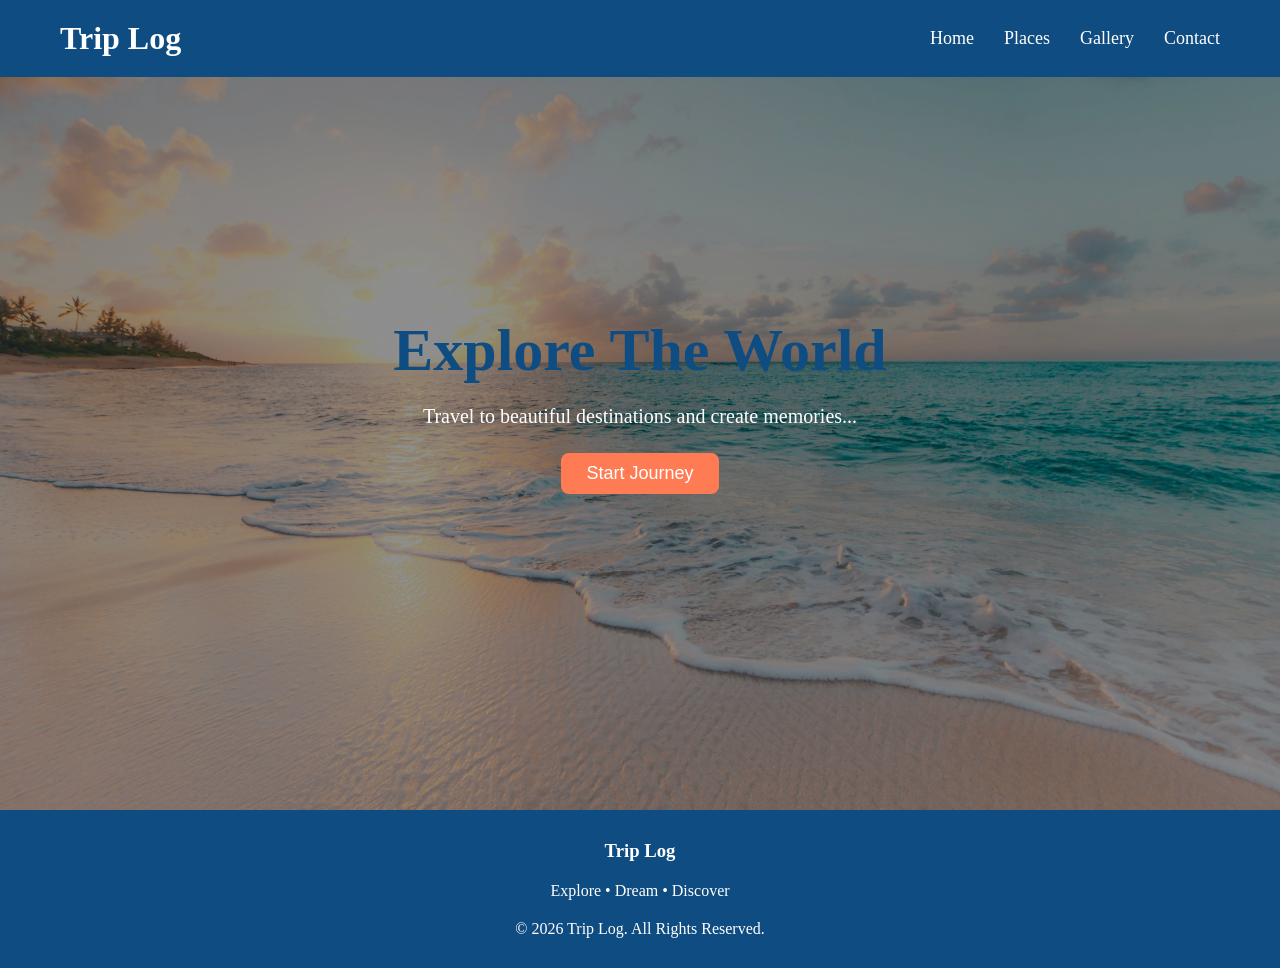
<file: index.html>
<!DOCTYPE html>
<html lang="en">
<head>
    <meta charset="UTF-8">
    <meta name="viewport" content="width=device-width, initial-scale=1.0">
    <title>Trip Log</title>
    <link href="CSS/style.css" rel="stylesheet">
</head>
<body>
    <!-- header -->
    <header>
        <!-- navbar -->
        <nav class="navbar">
            <h1 class="triplog">Trip Log</h1>

            <ul class="navlinks">
                <li><a href="index.html">Home</a></li>
                <li><a href="places.html">Places</a></li>
                <li><a href="gallery.html">Gallery</a></li>
                <li><a href="contact.html">Contact</a></li>
            </ul>
        </nav>

        <!-- section -->
         <section class="hero">
            <div class="hero-content">
                <h2>Explore The World</h2>
                <p>Travel to beautiful destinations and create memories...</p>
                <button>Start Journey</button>
            </div>
         </section>

    </header>
   
    <!-- footer -->
     <footer>
        <h3>Trip Log</h3>
        <p>Explore • Dream • Discover</p>
        <p>&copy; 2026 Trip Log. All Rights Reserved.</p>
     </footer>
</body>
</html>
</file>
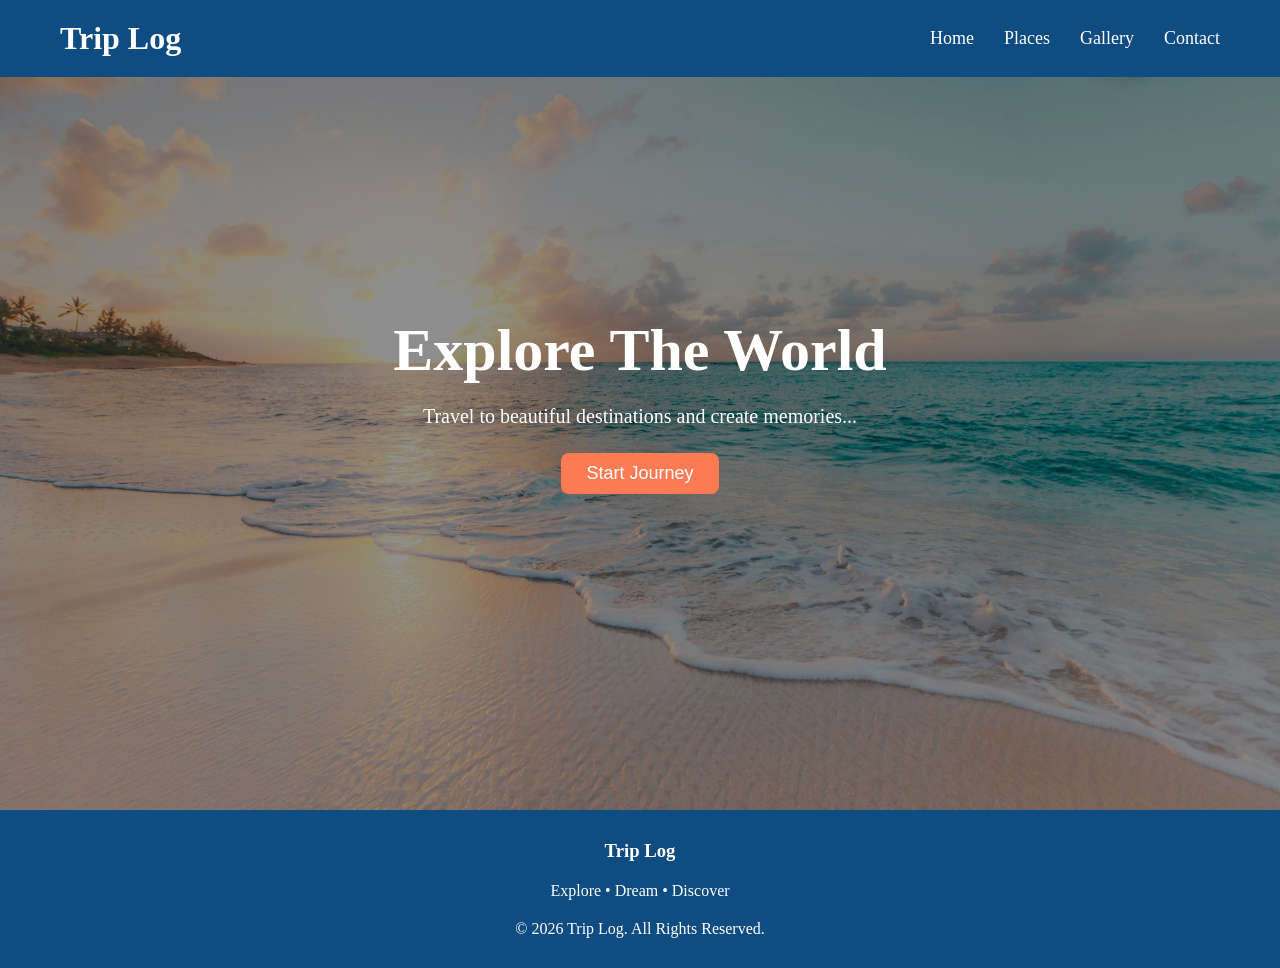
<file: HTML/index.html>
<!DOCTYPE html>
<html lang="en">
<head>
    <meta charset="UTF-8">
    <meta name="viewport" content="width=device-width, initial-scale=1.0">
    <title>Trip Log</title>
    <link href="../CSS/style.css" rel="stylesheet">
</head>
<body>
    <!-- header -->
    <header>
        <!-- navbar -->
        <nav class="navbar">
            <h1 class="triplog">Trip Log</h1>

            <ul class="navlinks">
                <li><a href="index.html">Home</a></li>
                <li><a href="places.html">Places</a></li>
                <li><a href="gallery.html">Gallery</a></li>
                <li><a href="contact.html">Contact</a></li>
            </ul>
        </nav>

        <!-- section -->
         <section class="hero">
            <div class="hero-content">
                <h1>Explore The World</h1>
                <p>Travel to beautiful destinations and create memories...</p>
                <button>Start Journey</button>
            </div>
         </section>

    </header>
   
    <!-- footer -->
     <footer>
        <h3>Trip Log</h3>
        <p>Explore • Dream • Discover</p>
        <p>&copy; 2026 Trip Log. All Rights Reserved.</p>
     </footer>
</body>
</html>
</file>
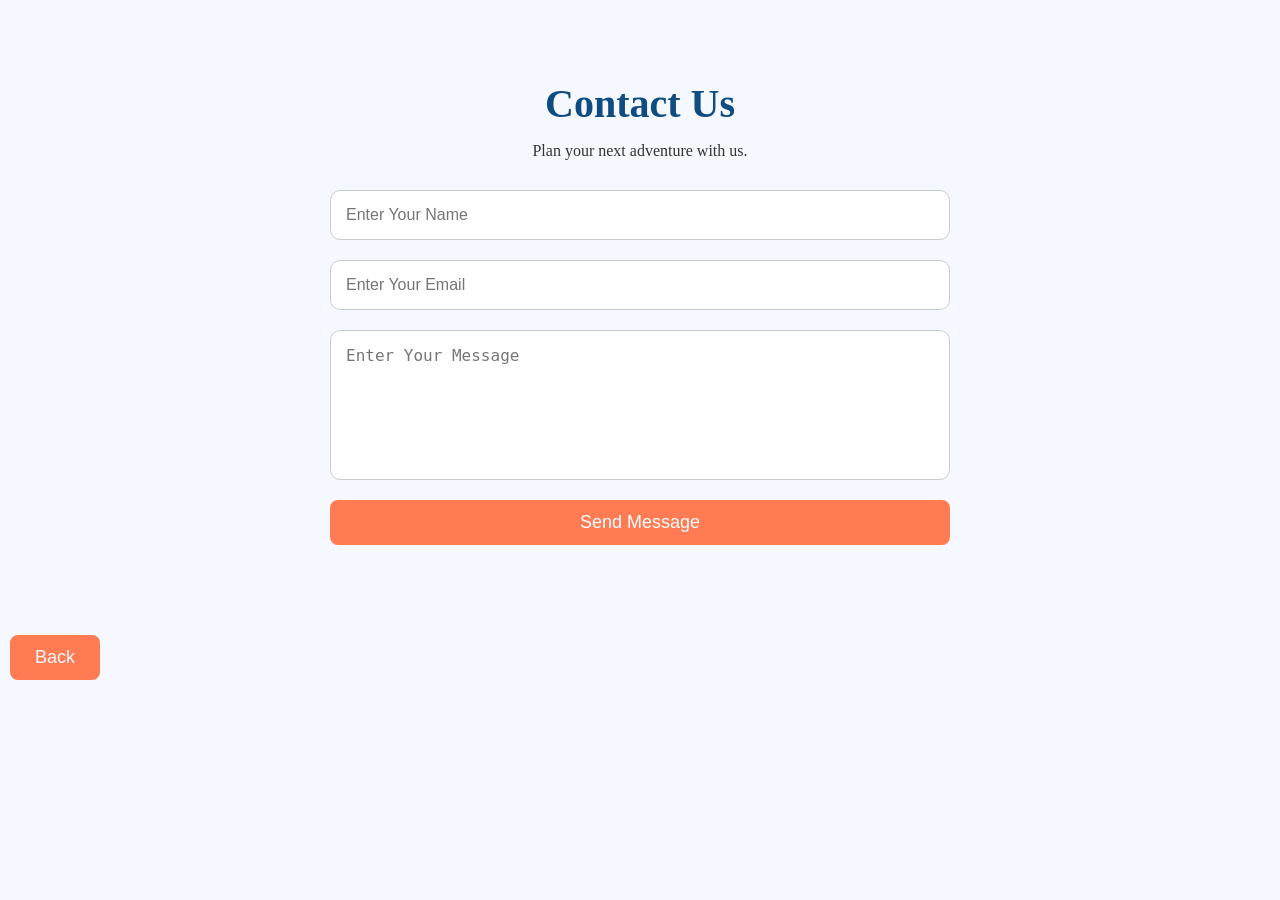
<file: contact.html>
<!DOCTYPE html>
<html lang="en">
<head>
    <meta charset="UTF-8">
    <meta name="viewport" content="width=device-width, initial-scale=1.0">
    <title>Document</title>
    <link href="CSS/style.css" rel="stylesheet">
</head>
<body>
    <section class="contact">
        <h2>Contact Us</h2>
        <p>Plan your next adventure with us.</p>

        <form class="contact-form">
            <input type="text" placeholder="Enter Your Name">
            <input type="email" placeholder="Enter Your Email">
            <textarea placeholder="Enter Your Message"></textarea>
            <button type="submit">Send Message</button>
        </form>
    </section>
    <button class="placeButton"><a href="index.html">Back</a></button>
</body>
</html>
</file>
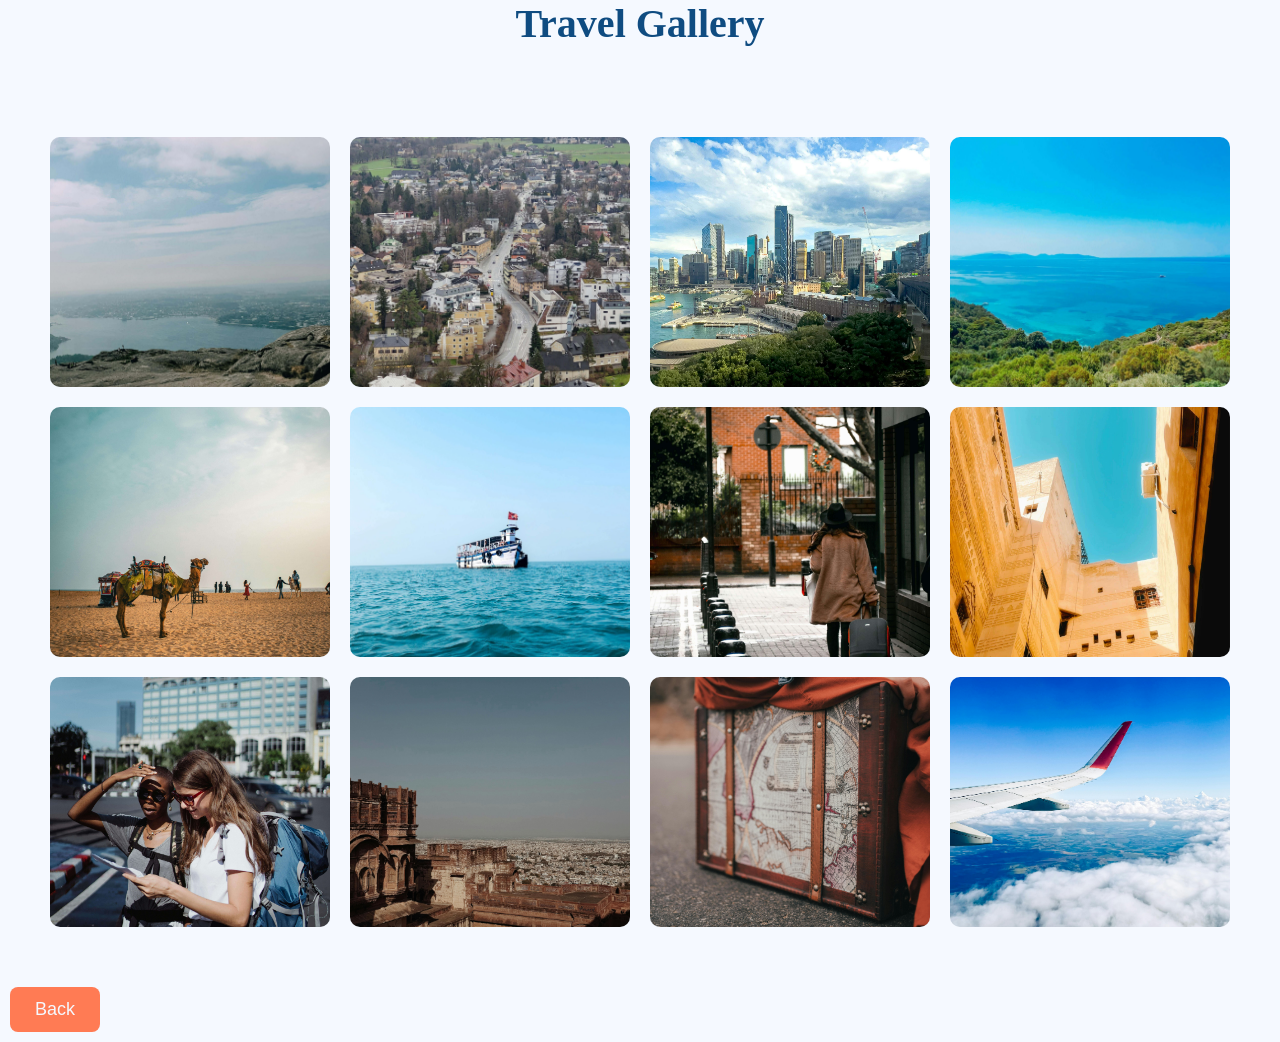
<file: gallery.html>
<!DOCTYPE html>
<html lang="en">
<head>
    <meta charset="UTF-8">
    <meta name="viewport" content="width=device-width, initial-scale=1.0">
    <title>Document</title>
    <link href="CSS/style.css" rel="stylesheet">
</head>
<body>
      <!-- GALARY -->
    <section class="Gallery">
        <h2>Travel Gallery</h2>
        <div class="gallery-container">
            <img src="images/gallery1.jpg" alt="">
            <img src="images/gallery2.jpg" alt="">
            <img src="images/gallery3.jpg" alt="">
            <img src="images/gallery4.jpg" alt="">
            <img src="images/gallery5.jpg" alt="">
            <img src="images/gallery6.jpg" alt="">
            <img src="images/gallery7.jpg" alt="">
            <img src="images/gallery8.jpg" alt="">
            <img src="images/gallery9.jpg" alt="">
            <img src="images/gallery10.jpg" alt="">
            <img src="images/gallery11.jpg" alt="">
            <img src="images/gallery12.jpg" alt="">
        </div>   
    </section>
    <button class="placeButton"><a href="index.html">Back</a></button>
    
</body>
</html>
</file>
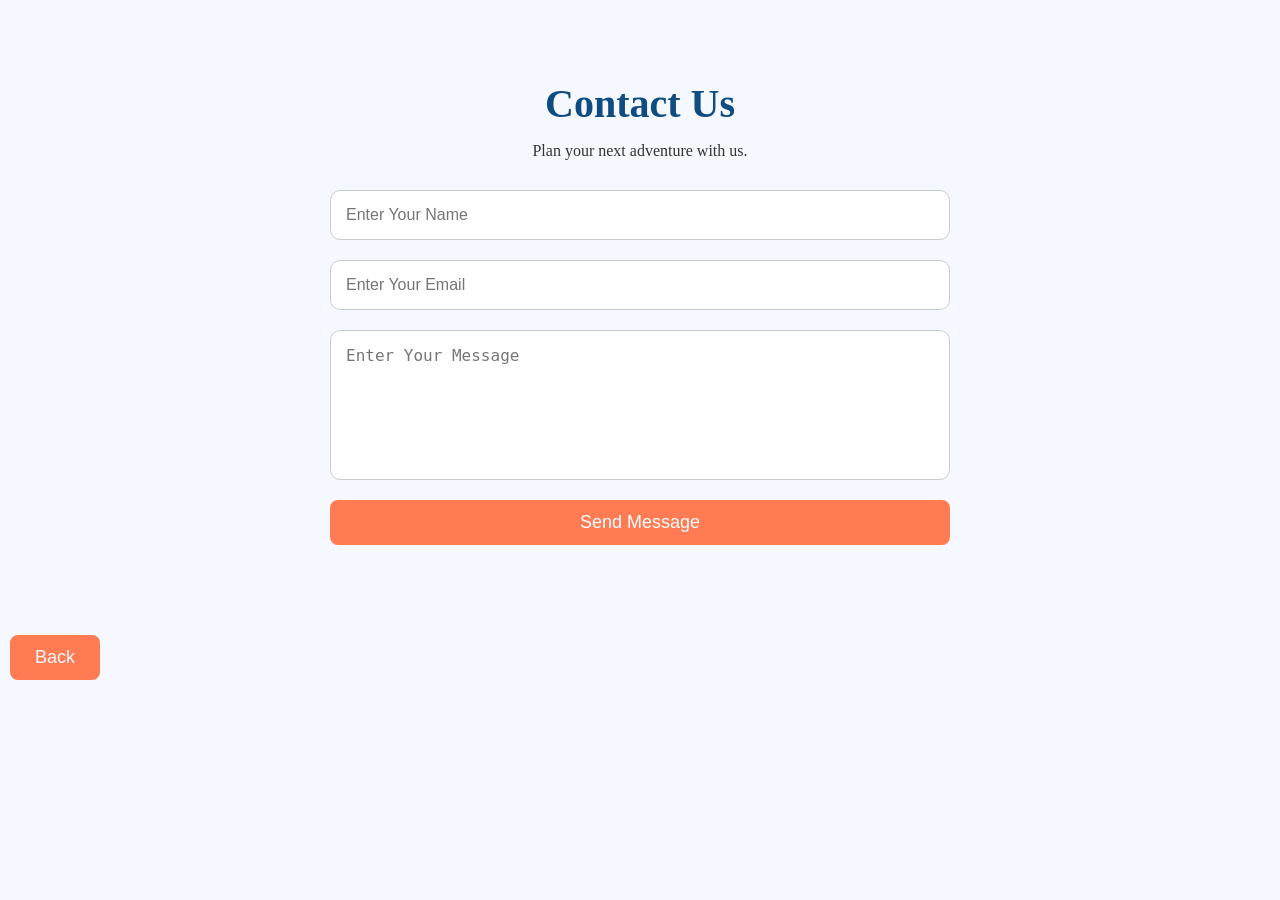
<file: HTML/contact.html>
<!DOCTYPE html>
<html lang="en">
<head>
    <meta charset="UTF-8">
    <meta name="viewport" content="width=device-width, initial-scale=1.0">
    <title>Document</title>
    <link href="../CSS/style.css" rel="stylesheet">
</head>
<body>
    <section class="contact">
        <h2>Contact Us</h2>
        <p>Plan your next adventure with us.</p>

        <form class="contact-form">
            <input type="text" placeholder="Enter Your Name">
            <input type="email" placeholder="Enter Your Email">
            <textarea placeholder="Enter Your Message"></textarea>
            <button type="submit">Send Message</button>
        </form>
    </section>
    <button class="placeButton"><a href="index.html">Back</a></button>
</body>
</html>
</file>
<file: CSS/style.css>
* {
    margin: 0px;
    padding: 0px;
    box-sizing: border-box;
}

body {
    background-color: #F5F9FF;
    color: #333333;
}
.navbar {
    background-color: #0F4C81;
    color: white;
    width: 100%;
    display: flex;
    justify-content: space-between;
    align-items: center;
    position: fixed;
    top: 0;
    z-index: 1000;
    padding: 20px 60px;
}
.triplog {

    font-size: 32px;
    font-weight: 600;
}
.navlinks {
    display: flex;
    gap: 30px;
    list-style: none;
}
.navlinks a {

    text-decoration: none;
    color: white;
    font-size: 18px;

    position: relative;
}

.navlinks a::after {
    content:"";
    width: 0px;
    height: 2px;

    position: absolute;
    left: 0;
    bottom: -5px;

    transition: 0.3s;
}
.navlinks a:hover::after{
    width: 100%;
}

/* hero */
.hero {
    height: 90vh;
    background-image: url("../images/sectionBackground.jpg");
    background-size: cover;
    background-position: center;

    display: flex;
    justify-content: center;
    align-items: center;

    text-align: center;
    position: relative;
}

.hero::before{
    content: "";

    position: absolute;
    inset: 0;

    background-color: rgba(0,0,0,0.4);
}

.hero-content {
    position: relative;
    color: white;

    z-index: 2;
}

.hero-content h1 {
    font-size: 60px;
    margin-bottom: 20px;
}

.hero-content p {
    font-size: 20px;
    margin-bottom: 25px;
}

.hero-content button {

    padding: 10px 25px;
    border: none;

    background-color: #FF7B54;
    color: white;

    font-size: 18px;
    border-radius: 8px;
    cursor: pointer;
    transition: 0.3s;
}

.hero-content button:hover {
    background-color: #ff5e2b;
    transform: scale(1.05);
}

.hero-content h2 {
    font-size: 60px;
    margin-bottom: 20px;
}

.hero-content p{
    font-size: 20px;
    margin-bottom: 25px;
}

/* BUTTON */
button{
    padding: 12px 25px;
    border: none;

    background-color: #FF7B54;
    color: white;

    font-size: 18px;

    border-radius: 8px;
    cursor: pointer;

    transition: 0.3s;
}

button:hover{
    background-color: #ff5e2b;
    transform: scale(1.05);
}

/* SECTION TITLE */
section h2{
    text-align: center;
    margin-bottom: 40px;

    font-size: 40px;
    color: #0F4C81;
}

/* DESTINATION SECTION */
.destinations{
    padding: 80px 60px;
}

/* GRID */
.destination-container{
    display: grid;

    grid-template-columns: repeat(3,1fr);

    gap: 30px;
}

/* CARD */
.card{
    background-color: white;
    border-radius: 15px;
    overflow: hidden;
    box-shadow: 0 4px 10px rgba(0,0,0,0.1);
    transition: 0.3s;
}

.card:hover{
    transform: translateY(-10px);
}

/* CARD IMAGE */
.card img{
    width: 100%;
    height: 250px;

    object-fit: cover;
}

/* CARD CONTENT */
.card h3{
    padding: 15px;
    color: #0F4C81;
}

.card p{
    padding: 0 15px 20px;
}

/* place buttom */
.placeButton{
    padding: 12px 25px;
    border: none;
    margin: 10px;
    background-color: #FF7B54;
    color: white;

    font-size: 18px;

    border-radius: 8px;
    cursor: pointer;

    transition: 0.3s;
}
.placeButton:hover {
    background-color: #ff5e2b;
    transform: scale(1.05);
}
.placeButton a{
    text-decoration: none;
    color: #F5F9FF;
}
/* GALLERY SECTION */
.gallery{
    padding: 80px 60px;
}

/* GALLERY GRID */
.gallery-container{
    display: grid;
    grid-template-columns: repeat(4,1fr);
    gap: 20px;
    padding: 50px;
   
}

.gallery-container img{
    width: 100%;
    height: 250px;

    object-fit: cover;

    border-radius: 10px;

    transition: 0.3s;
   
}

.gallery-container img:hover{
    transform: scale(1.05);
}

/* FOOTER */
footer{
    background-color: #0F4C81;
    color: white;

    text-align: center;

    padding: 30px;

}

footer h3{
    margin-bottom: 10px;
}

footer p{
    margin-top: 20px;
}

/* CONTACT SECTION */
.contact{
    padding: 80px 20px;
    text-align: center;
}

.contact h2{
    font-size: 40px;
    color: #0F4C81;
    margin-bottom: 15px;
}

.contact p{
    margin-bottom: 30px;
}

/* FORM */
.contact-form{
    width: 50%;
    margin: auto;

    display: flex;
    flex-direction: column;

    gap: 20px;
}

/* INPUTS */
.contact-form input,
.contact-form textarea{
    padding: 15px;
    border: 1px solid #ccc;
    border-radius: 10px;
    font-size: 16px;
}

/* TEXTAREA */
.contact-form textarea{
    height: 150px;
    resize: none;
}

/* RESPONSIVE DESIGN */
@media(max-width: 900px){

    .destination-container{
        grid-template-columns: repeat(2,1fr);
    }

    .gallery-container{
        grid-template-columns: repeat(2,1fr);
    }

    .hero-content h2{
        font-size: 40px;
    }
}

@media(max-width: 600px){

    .navbar{
        flex-direction: column;
        gap: 20px;
    }

    .navlinks{
        flex-direction: column;
        text-align: center;
    }

    .destination-container{
        grid-template-columns: 1fr;
    }

    .gallery-container{
        grid-template-columns: 1fr;
    }

    .hero-content h2{
        font-size: 30px;
    }

    .hero-content p{
        font-size: 16px;
    }
}
</file>
